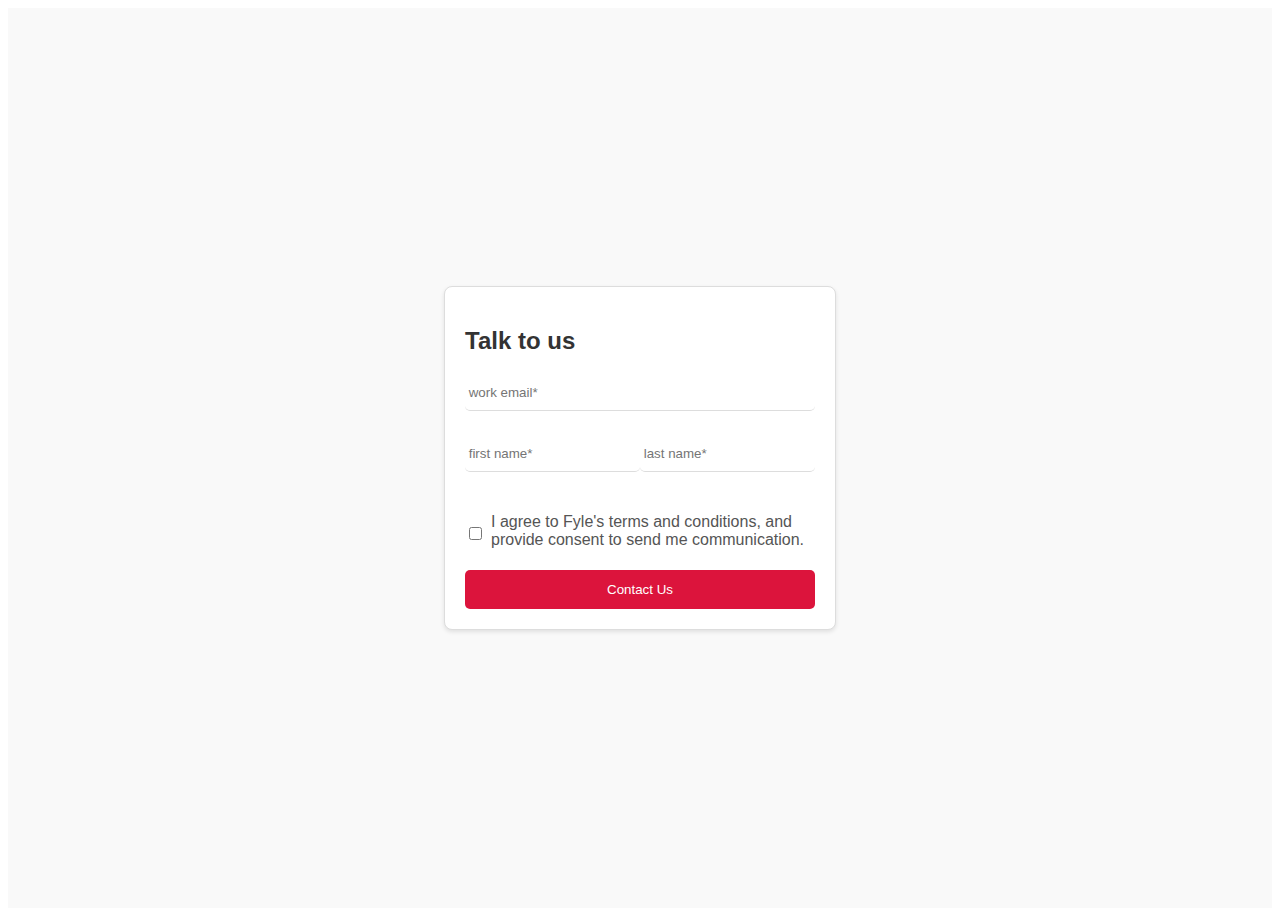
<file: submission/index.html>
<!DOCTYPE html>
<html>
<head>
  <link rel="stylesheet" href="styles.css">
<title>My Website</title>
<style>
  .card {
    max-width: 500px;
    margin: auto;
    padding: 20px;
    border: 1px solid #ddd;
    border-radius: 8px;
    box-shadow: 0 2px 4px rgba(0,0,0,0.1);
  }
  .card h2 {
    margin-bottom: 20px;
  }
  .input-group {
    margin-bottom: 16px;
  }
  .input-group.mb-2px {
    margin-bottom: 2px;
  }
  .input-group label {
    display: none;
  }
  .input-group input[type="text"],
  .input-group input[type="email"] {
    /* width: calc(50% - 10px); */
    padding: 10px 0;
    border: none;
    border-bottom: 1px solid #ddd;
    margin-right: 10px;
  }
  .input-group input[type="text"]:last-child {
    margin-right: 0;
  }
  .checkbox-group {
    margin-bottom: 16px;
    margin-top: 25px;
    display: flex;
  }
  .checkbox-label {
    margin-left: 4px;
  }
  .labels{
    display: flex;
    justify-content: space-between;
    margin-top: 25px;
  }
  
</style>
</head>
<body>
<div class="container">
  <div class="card">
    <h2>Talk to us</h2>
    <div class="input-group mb-2px">
      <label for="work-email"></label>
      <input type="email" id="work-email" placeholder=" work email*">
    </div>
    <div class="labels">
      <div class="input-group">
        <label for="first-name"></label>
        
        <input type="text" id="first-name" placeholder=" first name*">
      </div>
      <div class="input-group">
        <label for="last-name"></label>
        <input type="text" id="last-name" placeholder=" last name*">
      </div>
    </div>
    <div class="checkbox-group">
      <input type="checkbox" id="terms-checkbox">
      <label class="checkbox-label" for="terms-checkbox">I agree to Fyle's terms and conditions, and provide consent to send me communication.</label>
    </div>
    <button onclick="submitForm()" class="button">Contact Us</button>
  </div>
  <!-- <div class="card">
    <h2>Talk to us</h2>
    <div class="input-group">
      <label for="work-email">Work email</label>
      <input type="email" id="work-email" value="Johndoe@acme.com" readonly>
    </div>
    <div class="input-group">
      <label for="first-name">First name</label>
      <input type="text" id="first-name" value="John" readonly>
    </div>
    <div class="input-group">
      <label for="last-name">Last name</label>
      <input type="text" id="last-name" value="Doe" readonly>
    </div>
    <div class="checkbox-group">
      <input type="checkbox" id="terms-checkbox" checked>
      <label class="checkbox-label" for="terms-checkbox">I agree to Fyle's terms and conditions, and provide consent to send me communication.</label>
    </div>
    <button class="button">Contact Us</button>
  </div> -->
</div>
<script>
    function submitForm() {
      const workEmail = document.getElementById("work-email").value;
      const firstName = document.getElementById("first-name").value;
      const lastName = document.getElementById("last-name").value;
      const termsCheckbox = document.getElementById("terms-checkbox").checked;
    
      if (!termsCheckbox) {
        alert("Please agree to the terms and conditions.");
        return;
      }
    
      const formData = new FormData();
      formData.append("work_email", workEmail);
      formData.append("first_name", firstName);
      formData.append("last_name", lastName);
    
      fetch("https://getform.io/f/pbgxgxya", {
        method: "POST",
        body: formData,
      })
        .then((response) => response.json())
        .then(() => alert('submitted'))
        .catch((error) => console.error(error));
        alert("Form submitted successfully!"); // Add this line
    }
    </script>
</body>
</html>
</file>
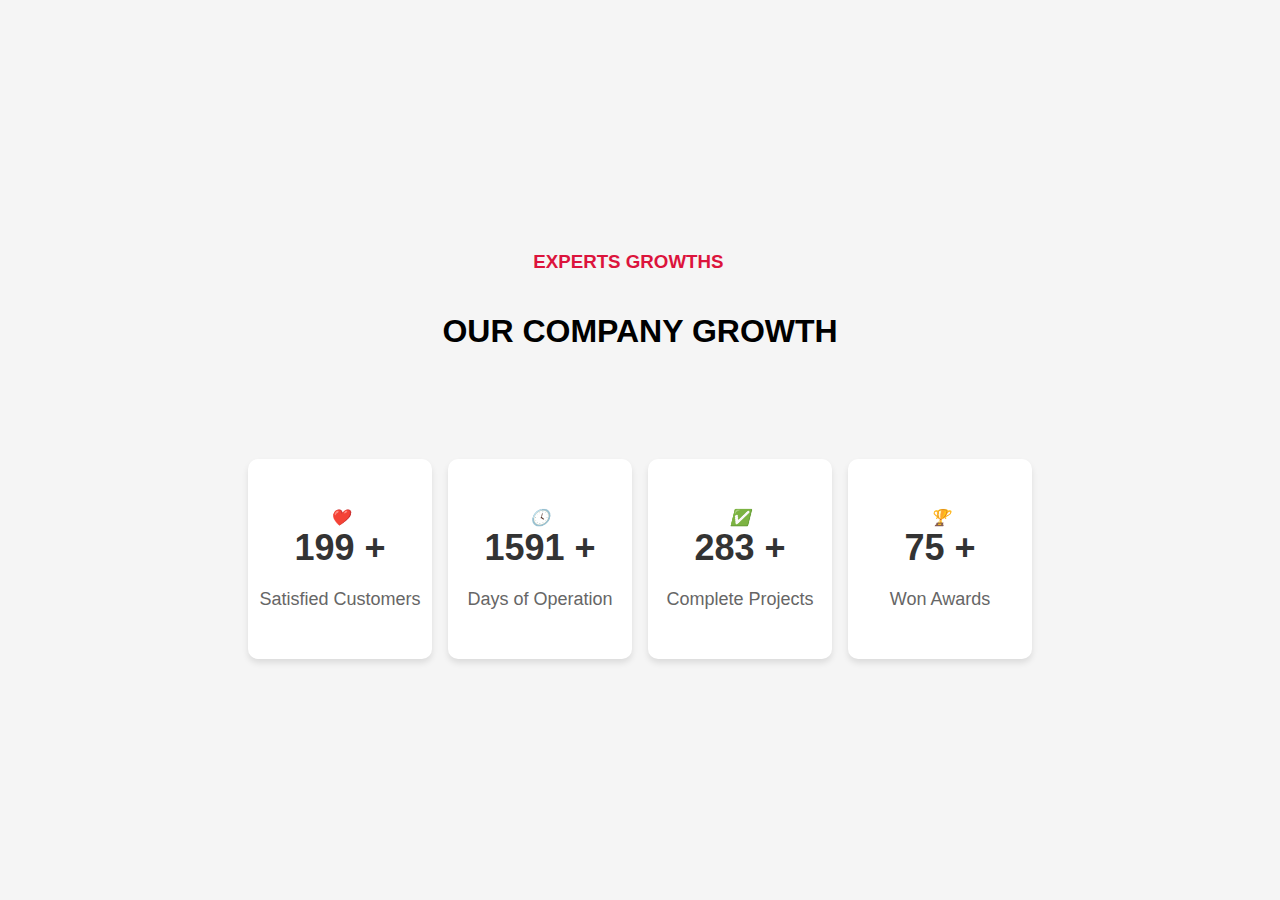
<file: highlight/highlight.html>
<!DOCTYPE html>
<html lang="en">
<head>
  <meta charset="UTF-8">
  <meta name="viewport" content="width=device-width, initial-scale=1.0">
  <title>BlackboxAI</title>
  <link rel="stylesheet" href="style.css">

</head>
<body>
<div class="main-container" style="align-items: center;">

  <div class="container-card-up" style="margin-bottom: 10%; ">
    <h3 class="my-expert second" style="margin-left: 23%; margin-bottom: 10%; color: crimson;" >EXPERTS GROWTHS</h3>
    <h1 class="my-expert">OUR COMPANY GROWTH</h1>
  </div>


<div class="card-container" style="display: flex; justify-content: space-evenly;">
  <div class="card">
    <div class="card-content"><i class="heart-symbol" >❤️</i>
      <div class="card-number">199 +</div>
      <div class="card-text">Satisfied Customers</div>
    </div>
  </div>
  <div class="card">
    <div class="card-content"><i class="fas fa-clock time-symbol">🕓</i>
      <div class="card-number">1591 +</div>
      <div class="card-text">Days of Operation</div>
    </div>
  </div>
  <div class="card">
    <div class="card-content"> <i class="check">✅</i>   
      <div class="card-number">283 +</div>
      <div class="card-text">Complete Projects</div>
    </div>
  </div>
  <div class="card">
    <div class="card-content"><i class="trophy">🏆</i>
      <div class="card-number">75 +</div>
      <div class="card-text">Won Awards</div>
    </div>
  </div>
</div>
</div>



</body>
</html>
</file>
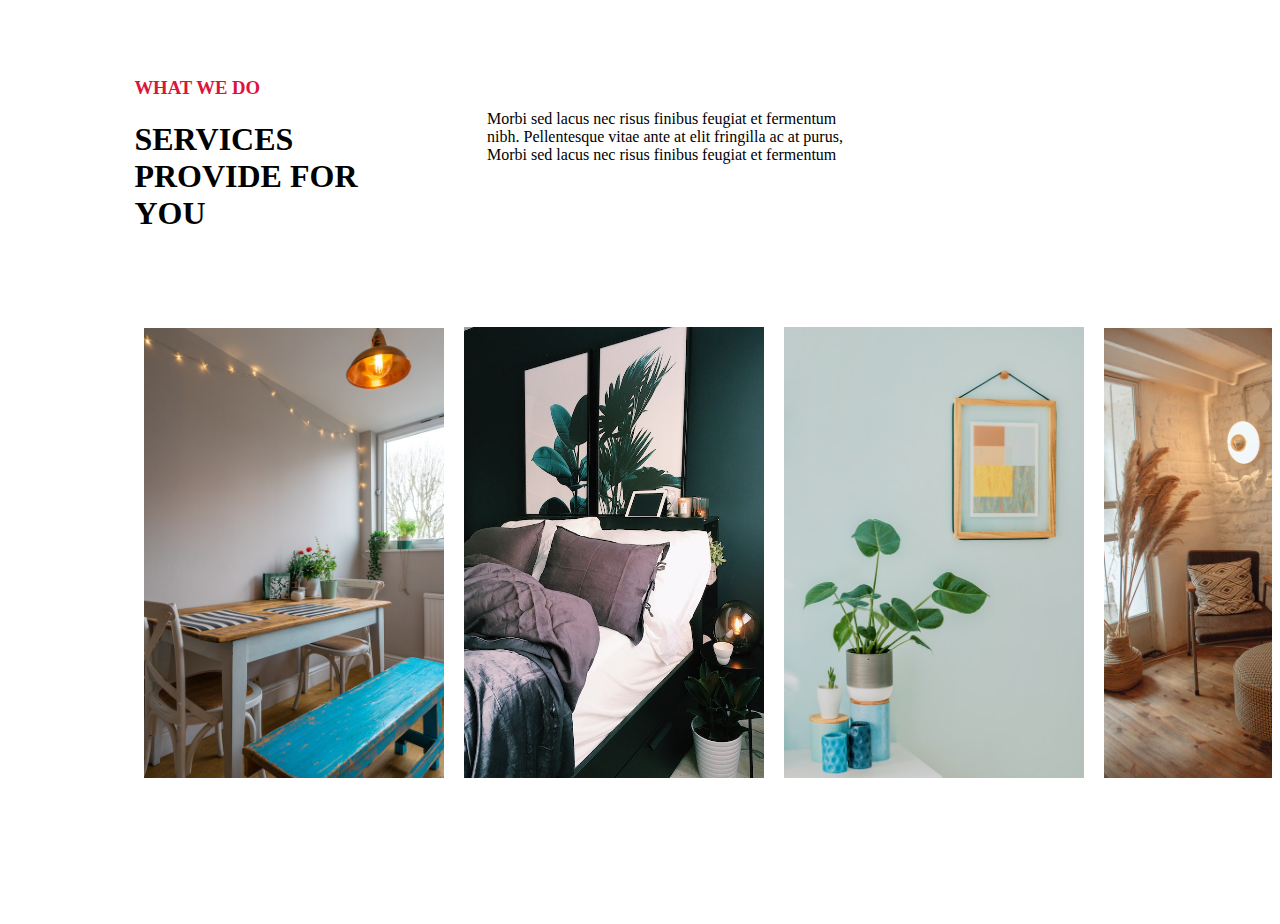
<file: services/slider.html>
<!DOCTYPE html>
<html lang="en">
  <head>
    <meta charset="UTF-8" />
    <meta name="viewport" content="width=device-width, initial-scale=1.0" />
    <title>Document</title>
    <link rel="stylesheet" href="style.css" />
  </head>
  <body>
    <div class="body-container">
      <div class="container">
        <div class="left-container">
          <h3 style="color: crimson">WHAT WE DO</h3>
          <h1>SERVICES PROVIDE FOR YOU</h1>
        </div>

        <div class="right-container">
          Morbi sed lacus nec risus finibus feugiat et fermentum nibh.
          Pellentesque vitae ante at elit fringilla ac at purus, Morbi sed lacus
          nec risus finibus feugiat et fermentum
        </div>
      </div>
      <div class="slide-container">
        <div class="slider">
          <!-- ------- -->
          <div class="image-container">
            <div class="slide">
              <img class="slide-image" src="../images/img-1.jpg" alt="" />
              <div class="overlay">
                <div class="text">
                  <div class="img-container">
                    <div
                      style="background-color: crimson"
                      class="upper-content"
                    >
                      <h1 style="background-color: crimson" class="">
                        &lt;/&gt;
                      </h1>
                      <h3 style="background-color: crimson">WEB DEVELOPMENT</h3>
                      <h6 style="background-color: crimson">
                        Morbis sed locus risus finibus feugiat
                        <br style="background-color: crimson" />
                        et fermentum nibh. Pellentesque
                      </h6>
                    </div>
                    <div
                      class="lower-content"
                      style="background-color: crimson"
                    >
                      <a href="https://www.fylehq.com/" target="_blank">
                        <button class="Read-More" style="margin-bottom: 12px">
                          READ MORE >
                        </button></a
                      >
                    </div>
                  </div>
                </div>
              </div>
            </div>
          </div>
          <div class="image-container">
            <div class="slide">
              <img
                class="slide-image"
                style="height: 451px"
                src="../images/img-2.jpg"
                alt=""
              />
              <div class="overlay">
                <div class="text">
                  <div class="img-container">
                    <div
                      style="background-color: crimson"
                      class="upper-content"
                    >
                      <h1 style="background-color: crimson" class="">
                        &lt;/&gt;
                      </h1>
                      <h3 style="background-color: crimson">WEB DEVELOPMENT</h3>
                      <h6 style="background-color: crimson">
                        Morbis sed locus risus finibus feugiat
                        <br style="background-color: crimson" />
                        et fermentum nibh. Pellentesque
                      </h6>
                    </div>
                    <div
                      class="lower-content"
                      style="background-color: crimson"
                    >
                    <a href="https://www.fylehq.com/" target="_blank">
                      <button class="Read-More" style="margin-bottom: 12px">
                          READ MORE >
                        </button></a
                      >
                    </div>
                  </div>
                </div>
              </div>
            </div>
          </div>
          <div class="image-container">
            <div class="slide">
              <img
                class="slide-image"
                style="height: 451px"
                src="../images/img-3.jpg"
                alt=""
              />
              <div class="overlay">
                <div class="text">
                  <div class="img-container">
                    <div
                      style="background-color: crimson"
                      class="upper-content"
                    >
                      <h1 style="background-color: crimson" class="">
                        &lt;/&gt;
                      </h1>
                      <h3 style="background-color: crimson">WEB DEVELOPMENT</h3>
                      <h6 style="background-color: crimson">
                        Morbis sed locus risus finibus feugiat
                        <br style="background-color: crimson" />
                        et fermentum nibh. Pellentesque
                      </h6>
                    </div>
                    <div
                      class="lower-content"
                      style="background-color: crimson"
                    >
                    <a href="https://www.fylehq.com/" target="_blank">
                      <button class="Read-More" style="margin-bottom: 12px">
                          READ MORE >
                        </button></a
                      >
                    </div>
                  </div>
                </div>
              </div>
            </div>
          </div>
          <div class="image-container">
            <div class="slide">
              <img class="slide-image" src="../images/img-4.jpg" alt="" />
              <div class="overlay">
                <div class="text">
                  <div class="img-container">
                    <div
                      style="background-color: crimson"
                      class="upper-content"
                    >
                      <h1 style="background-color: crimson" class="">
                        &lt;/&gt;
                      </h1>
                      <h3 style="background-color: crimson">WEB DEVELOPMENT</h3>
                      <h6 style="background-color: crimson">
                        Morbis sed locus risus finibus feugiat
                        <br style="background-color: crimson" />
                        et fermentum nibh. Pellentesque
                      </h6>
                    </div>
                    <div
                      class="lower-content"
                      style="background-color: crimson"
                    >
                    <a href="https://www.fylehq.com/" target="_blank">
                      <button class="Read-More" style="margin-bottom: 12px">
                          READ MORE >
                        </button></a
                      >
                    </div>
                  </div>
                </div>
              </div>
            </div>
          </div>
          <div class="image-container">
            <div class="slide">
              <img class="slide-image" src="../images/img-5.jpg" alt="" />
              <div class="overlay">
                <div class="text">
                  <div class="img-container">
                    <div
                      style="background-color: crimson"
                      class="upper-content"
                    >
                      <h1 style="background-color: crimson" class="">
                        &lt;/&gt;
                      </h1>
                      <h3 style="background-color: crimson">WEB DEVELOPMENT</h3>
                      <h6 style="background-color: crimson">
                        Morbis sed locus risus finibus feugiat
                        <br style="background-color: crimson" />
                        et fermentum nibh. Pellentesque
                      </h6>
                    </div>
                    <div
                      class="lower-content"
                      style="background-color: crimson"
                    >
                    <a href="https://www.fylehq.com/" target="_blank">
                      <button class="Read-More" style="margin-bottom: 12px">
                          READ MORE >
                        </button></a
                      >
                    </div>
                  </div>
                </div>
              </div>
            </div>
          </div>
          <div class="image-container">
            <div class="slide">
              <img class="slide-image" src="../images/img-6.jpg" alt="" />
              <div class="overlay">
                <div class="text">
                  <div class="img-container">
                    <div
                      style="background-color: crimson"
                      class="upper-content"
                    >
                      <h1 style="background-color: crimson" class="">
                        &lt;/&gt;
                      </h1>
                      <h3 style="background-color: crimson">WEB DEVELOPMENT</h3>
                      <h6 style="background-color: crimson">
                        Morbis sed locus risus finibus feugiat
                        <br style="background-color: crimson" />
                        et fermentum nibh. Pellentesque
                      </h6>
                    </div>
                    <div
                      class="lower-content"
                      style="background-color: crimson"
                    >
                    <a href="https://www.fylehq.com/" target="_blank">
                      <button class="Read-More" style="margin-bottom: 12px">
                          READ MORE >
                        </button></a
                      >
                    </div>
                  </div>
                </div>
              </div>
            </div>
          </div>
          <div class="image-container">
            <div class="slide">
              <img class="slide-image" src="../images/img-7.jpg" alt="" />
              <div class="overlay">
                <div class="text">
                  <div class="img-container">
                    <div
                      style="background-color: crimson"
                      class="upper-content"
                    >
                      <h1 style="background-color: crimson" class="">
                        &lt;/&gt;
                      </h1>
                      <h3 style="background-color: crimson">WEB DEVELOPMENT</h3>
                      <h6 style="background-color: crimson">
                        Morbis sed locus risus finibus feugiat
                        <br style="background-color: crimson" />
                        et fermentum nibh. Pellentesque
                      </h6>
                    </div>
                    <div
                      class="lower-content"
                      style="background-color: crimson"
                    >
                    <a href="https://www.fylehq.com/" target="_blank">
                      <button class="Read-More" style="margin-bottom: 12px">
                          READ MORE >
                        </button></a
                      >
                    </div>
                  </div>
                </div>
              </div>
            </div>
          </div>
          <div class="image-container">
            <div class="slide">
              <img class="slide-image" src="../images/img-8.jpg" alt="" />
              <div class="overlay">
                <div class="text">
                  <div class="img-container">
                    <div
                      style="background-color: crimson"
                      class="upper-content"
                    >
                      <h1 style="background-color: crimson" class="">
                        &lt;/&gt;
                      </h1>
                      <h3 style="background-color: crimson">WEB DEVELOPMENT</h3>
                      <h6 style="background-color: crimson">
                        Morbis sed locus risus finibus feugiat
                        <br style="background-color: crimson" />
                        et fermentum nibh. Pellentesque
                      </h6>
                    </div>
                    <div
                      class="lower-content"
                      style="background-color: crimson"
                    >
                    <a href="https://www.fylehq.com/" target="_blank">
                      <button class="Read-More" style="margin-bottom: 12px">
                          READ MORE >
                        </button></a
                      >
                    </div>
                  </div>
                </div>
              </div>
            </div>
          </div>
          <div class="image-container">
            <div class="slide">
              <img class="slide-image" src="../images/img-9.jpg" alt="" />
              <div class="overlay">
                <div class="text">
                  <div class="img-container">
                    <div
                      style="background-color: crimson"
                      class="upper-content"
                    >
                      <h1 style="background-color: crimson" class="">
                        &lt;/&gt;
                      </h1>
                      <h3 style="background-color: crimson">WEB DEVELOPMENT</h3>
                      <h6 style="background-color: crimson">
                        Morbis sed locus risus finibus feugiat
                        <br style="background-color: crimson" />
                        et fermentum nibh. Pellentesque
                      </h6>
                    </div>
                    <div
                      class="lower-content"
                      style="background-color: crimson"
                    >
                    <a href="https://www.fylehq.com/" target="_blank">
                      <button class="Read-More" style="margin-bottom: 12px">
                          READ MORE >
                        </button></a
                      >
                    </div>
                  </div>
                </div>
              </div>
            </div>
          </div>
          <div class="image-container">
            <div class="slide">
              <img class="slide-image" src="../images/img-10.jpg" alt="" />
              <div class="overlay">
                <div class="text">
                  <div class="img-container">
                    <div
                      style="background-color: crimson"
                      class="upper-content"
                    >
                      <h1 style="background-color: crimson" class="">
                        &lt;/&gt;
                      </h1>
                      <h3 style="background-color: crimson">WEB DEVELOPMENT</h3>
                      <h6 style="background-color: crimson">
                        Morbis sed locus risus finibus feugiat
                        <br style="background-color: crimson" />
                        et fermentum nibh. Pellentesque
                      </h6>
                    </div>
                    <div
                      class="lower-content"
                      style="background-color: crimson"
                    >
                    <a href="https://www.fylehq.com/" target="_blank">
                      <button class="Read-More" style="margin-bottom: 12px">
                          READ MORE >
                        </button></a
                      >
                    </div>
                  </div>
                </div>
              </div>
            </div>
          </div>

    
    <script src="script.js"></script>
  </body>
</html>
</file>
<file: submission/styles.css>
body {
    font-family: Arial, sans-serif;
  }
  
  .container {
    display: flex;
    justify-content: center;
    align-items: center;
    height: 100vh;
  }
  
  .card {
    background-color: #fff;
    padding: 20px;
    border-radius: 10px;
    box-shadow: 0 2px 4px rgba(0, 0, 0, 0.1);
    width: 350px;
    margin: 0 20px;
  }
  
  h2 {
    margin-bottom: 10px;
    color: #333;
  }
  
  .input-group {
    margin-bottom: 10px;
  }
  
  label {
    display: block;
    margin-bottom: 5px;
    color: #555;
  }
  
  input[type="text"],
  input[type="email"] {
    width: 100%;
    padding: 10px;
    border: 1px solid #ddd;
    border-radius: 5px;
    box-sizing: border-box;
  }
  
  .checkbox-group {
    margin-bottom: 10px;
  }
  
  input[type="checkbox"] {
    margin-right: 5px;
  }
  
  .checkbox-label {
    display: inline-block;
    color: #555;
  }
  
  .button {
    background-color: crimson;
    color: #fff;
    padding: 12px 20px;
    border: none;
    border-radius: 5px;
    cursor: pointer;
    width: 100%;
  }
  
  .button:hover {
    opacity: 0.8;
  }
  .card{
    box-shadow: 0 0 10px rgba(0, 0, 0, 0.1);
  }
  .container{
    background-color: #f9f9f9;
  }
</file>
<file: highlight/style.css>
body {
    font-family: Arial, sans-serif;
    display: flex;
    justify-content: center;
    align-items: center;
    height: 100vh;
    margin: 0;
    background-color: #f5f5f5;
  }

  .card-container {
    display: flex;
    justify-content: space-around;
    align-items: center;
    width: 100%;
    max-width: 1200px;
  }

  .card {
    width: 200px;
    height: 200px;
    background-color: #fff;
    border-radius: 10px;
    box-shadow: 0 4px 6px rgba(0, 0, 0, 0.1);
    cursor: pointer;
    transition: transform 0.3s;
    margin: 1%;
  }

  .card:hover {
    transform: scale(1.05);
    box-shadow: 0 8px 12px rgba(0, 0, 0, 0.15);
  }

  .card-content {
    display: flex;
    flex-direction: column;
    justify-content: center;
    align-items: center;
    height: 100%;
  }

  .card-number {
    font-size: 36px;
    font-weight: bold;
    color: #333;
    margin-bottom: 10px;
  }

  .card-text {
    font-size: 18px;
    color: #666;
    text-align: center;
    margin-top: 10px;
  }
  .main-container{
    display: flex;
    flex-direction: column;
  }
  .my-expert{
    align-items: center;
  }
  /* Responsive styles */
@media (max-width: 768px) {
  .card {
    width: 45%;
    margin: 2.5%;
  }
  .main-container{
    height: 90%;
    width: 90%;
  }
}

@media (max-width: 480px) {
  .card {
    width: 90%;
    margin: 5% 0;
  }
  .main-container{
    height: 50%;
    width: 50%;
  }
  .card-container{
    height: 80%;
    width: 80%;
  }
  .second{
    height: 50%;
    width: 50%;
  }
  .card-content{
    height: 80%;
    width: 80%;
  }
}
</file>
<file: services/style.css>
.container {
    display: flex;
    flex-direction: row;
    margin-top: 4%;
    margin-left: 10%;
  }
  .right-container {
    margin-top: 4.5%;
    margin-left: 6%;
    width: 33%;
  }
  .left-container {
    width: 25%;
  }

  .slider {
    display: flex;
    flex-direction: row;
    margin: 10%;
    margin-top: 5%;
  }
  .slide-image {
    width: 200px;
    margin: 10px;
  }
  .body-container {
    display: flex;
    flex-direction: column;
  }

  .slide-container {
    width: 100%;
    max-width: 2000px; /* Adjust the maximum width as needed */
    overflow: hidden;
    position: relative;
  }

  .slider {
    display: flex;
    transition: transform 0.5s ease;
  }

  .slide-image {
    width: 300px;
    height: auto;
  }

  /* styles.css */

  .image-container {
    position: relative;
    width: 50%;
    margin: auto;
  }

  .slide-image {
    /* width: 100%; */
    height: auto;
    display: block;
  }

  .overlay {
    position: absolute;
    top: 0;
    bottom: 0;
    left: 0;
    right: 0;
    height: 100%;
    width: 100%;
    opacity: 0;
    transition: 0.5s ease;
    background-color: rgba(0, 0, 0, 0.7);
  }

  .image-container:hover .overlay {
    opacity: 1;
    background-color: crimson;
  }

  .text {
    color: white;
    background-color: crimson;
    font-size: 20px;
    position: absolute;
    top: 50%;
    left: 50%;
    transform: translate(-50%, -50%);
    text-align: center;
  }

  .img-container {
    display: flex;
    flex-direction: column;
  }
  .Read-More {
    margin-bottom: 12px;
    padding: 10px 20px;
    font-size: 16px;
    color: crimson;
    background-color: white; /* Primary blue color */
    border: none;
    border-radius: 5px;
    cursor: pointer;
    box-shadow: 0 4px 6px rgba(0, 0, 0, 0.1);
    transition: background-color 0.3s, transform 0.3s;
  }


  @media (max-width: 1200px) {
    .img-container {
        width: 50%;
        height: 50%;
    }
    .right-container{
    width: 80%;
    height: 80%;
    }
    .left-container{
    width: 80%;
    height: 80%;
    }    
    .body-container{
    width: 80%;
    height: 80%;
    }    
}
</file>
